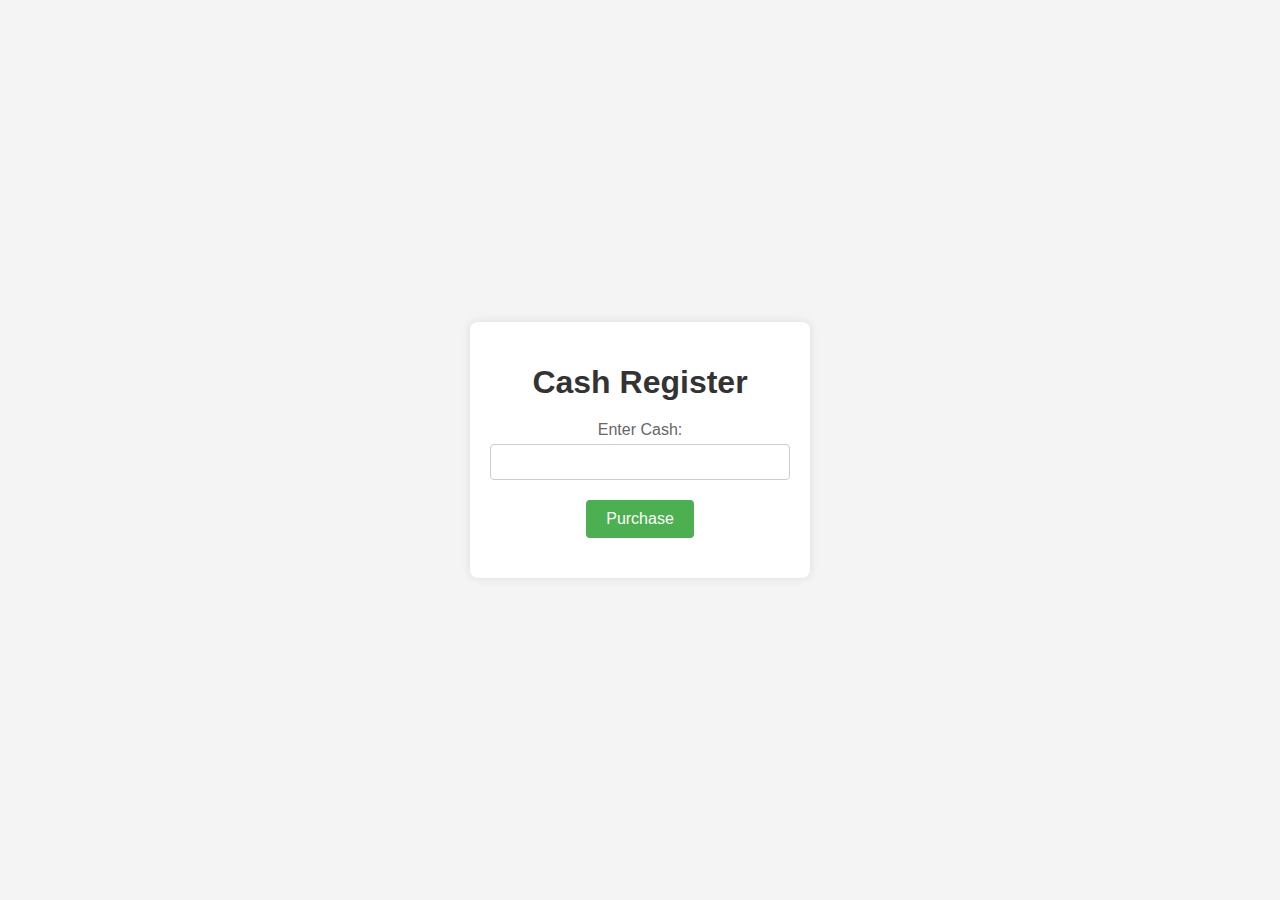
<file: Cash Register/index.html>
<!DOCTYPE html>
<html lang="en">
<head>
    <meta charset="UTF-8">
    <meta name="viewport" content="width=device-width, initial-scale=1.0">
    <title>Cash Register</title>
    <link rel="stylesheet" href="styles.css">
</head>
<body>
    <div class="container">
        <h1>Cash Register</h1>
        <div class="input-group">
            <label for="cash">Enter Cash:</label>
            <input type="number" id="cash" step="0.01" min="0">
        </div>
        <button id="purchase-btn">Purchase</button>
        <div id="change-due" class="change-message"></div>
    </div>
    <script src="script.js"></script>
</body>
</html>
</file>
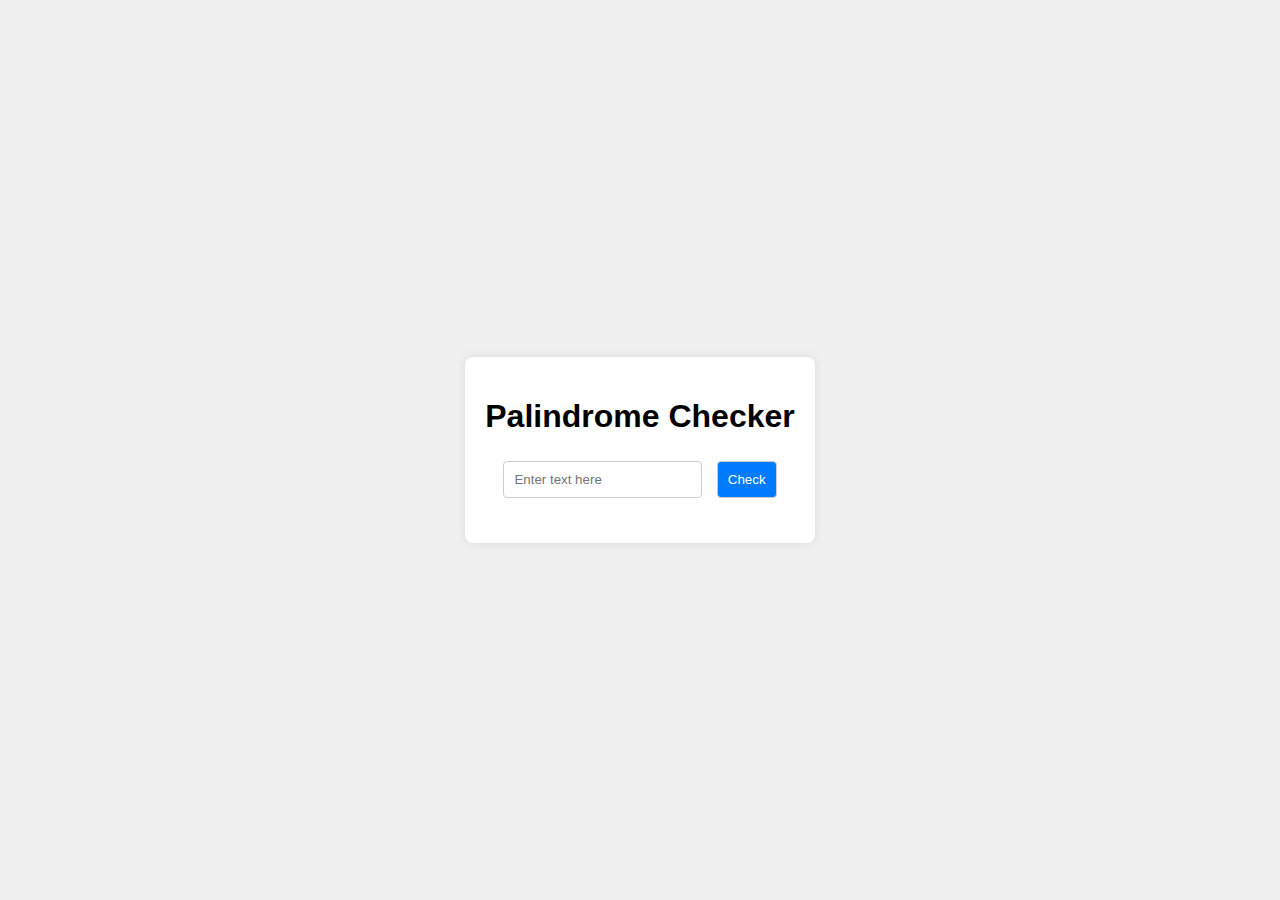
<file: Palindrome Checker/index.html>
<!DOCTYPE html>
<html lang="en">

<head>
    <meta charset="UTF-8">
    <meta name="viewport" content="width=device-width, initial-scale=1.0">
    <title>Palindrome Checker</title>
    <link rel="stylesheet" href="styles.css">
</head>

<body>
    <div class="container">
        <h1>Palindrome Checker</h1>
        <input type="text" id="text-input" placeholder="Enter text here">
        <button id="check-btn">Check</button>
        <p id="result"></p>
    </div>
    <script src="script.js"></script>
</body>

</html>
</file>
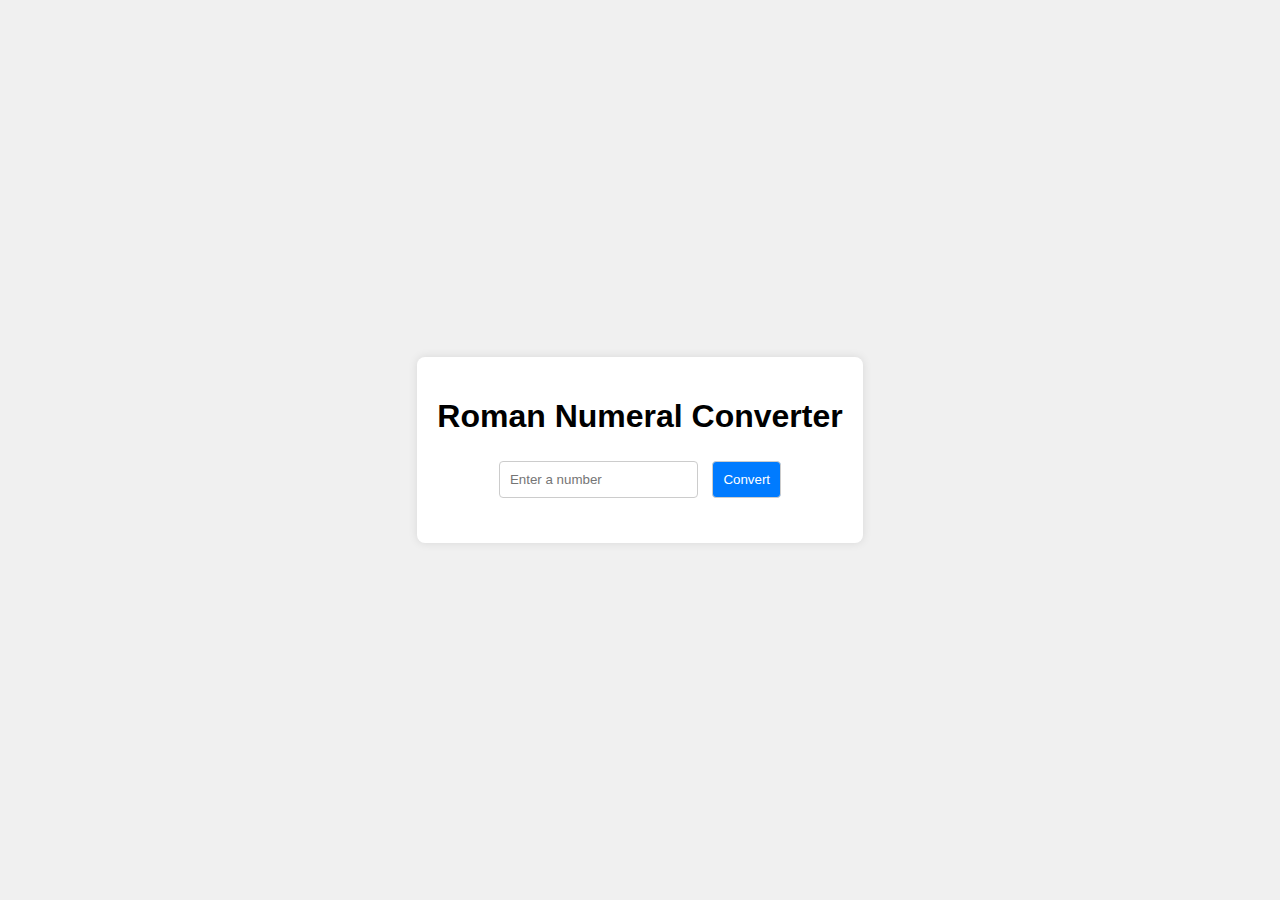
<file: Roman Numeral Converter/index.html>
<!DOCTYPE html>
<html lang="en">

<head>
    <meta charset="UTF-8">
    <meta name="viewport" content="width=device-width, initial-scale=1.0">
    <title>Roman Numeral Converter</title>
    <link rel="stylesheet" href="styles.css">
</head>

<body>
    <div class="container">
        <h1>Roman Numeral Converter</h1>
        <input type="number" id="number" placeholder="Enter a number">
        <button id="convert-btn">Convert</button>
        <p id="output"></p>
    </div>
    <script src="script.js"></script>
</body>

</html>
</file>
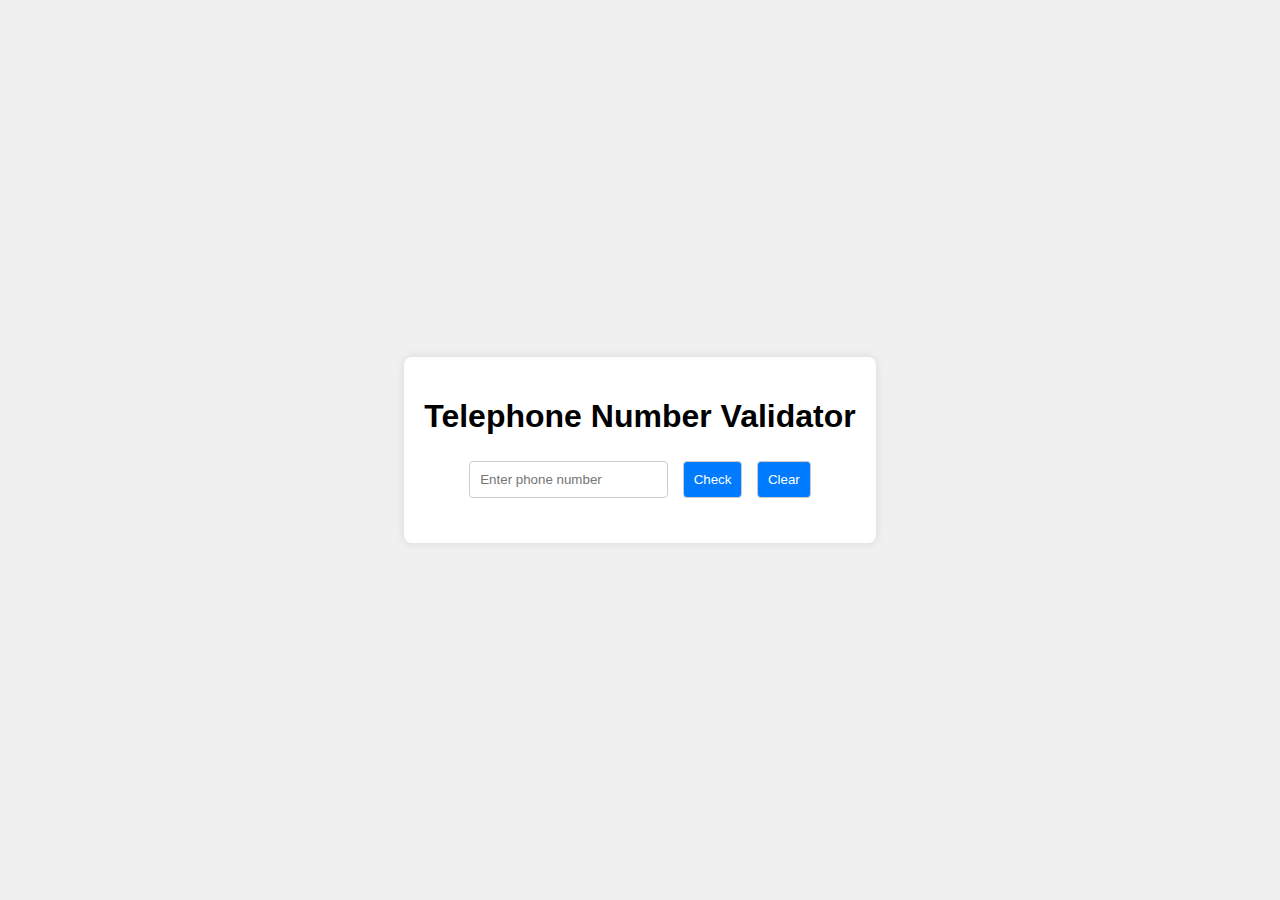
<file: Telephone Number Validator/index.html>
<!DOCTYPE html>
<html lang="en">

<head>
    <meta charset="UTF-8">
    <meta name="viewport" content="width=device-width, initial-scale=1.0">
    <title>Telephone Number Validator</title>
    <link rel="stylesheet" href="styles.css">
</head>

<body>
    <div class="container">
        <h1>Telephone Number Validator</h1>
        <input type="text" id="user-input" placeholder="Enter phone number">
        <button id="check-btn">Check</button>
        <button id="clear-btn">Clear</button>
        <p id="results-div"></p>
    </div>
    <script src="script.js"></script>
</body>

</html>
</file>
<file: Cash Register/styles.css>
body {
    font-family: Arial, sans-serif;
    background-color: #f4f4f4;
    margin: 0;
    padding: 0;
    display: flex;
    justify-content: center;
    align-items: center;
    height: 100vh;
}

.container {
    background-color: white;
    padding: 20px;
    border-radius: 8px;
    box-shadow: 0 0 10px rgba(0, 0, 0, 0.1);
    text-align: center;
    width: 300px;
}

h1 {
    margin-bottom: 20px;
    color: #333;
}

.input-group {
    margin-bottom: 20px;
}

label {
    display: block;
    margin-bottom: 5px;
    color: #666;
}

input[type="number"] {
    width: 100%;
    padding: 8px;
    border: 1px solid #ccc;
    border-radius: 4px;
    font-size: 16px;
    box-sizing: border-box;
}

button {
    background-color: #4CAF50;
    color: white;
    border: none;
    padding: 10px 20px;
    border-radius: 4px;
    cursor: pointer;
    font-size: 16px;
}

button:hover {
    background-color: #45a049;
}

.change-message {
    margin-top: 20px;
    font-size: 16px;
    color: #333;
}
</file>
<file: Palindrome Checker/styles.css>
body {
    font-family: Arial, sans-serif;
    display: flex;
    justify-content: center;
    align-items: center;
    height: 100vh;
    background-color: #f0f0f0;
    margin: 0;
}

.container {
    background-color: white;
    padding: 20px;
    border-radius: 8px;
    box-shadow: 0 0 10px rgba(0, 0, 0, 0.1);
    text-align: center;
}

input, button {
    padding: 10px;
    margin: 5px;
    border: 1px solid #ccc;
    border-radius: 4px;
}

button {
    background-color: #007BFF;
    color: white;
    cursor: pointer;
}

button:hover {
    background-color: #0056b3;
}

#result {
    margin-top: 20px;
    font-size: 1.2em;
}
</file>
<file: Roman Numeral Converter/styles.css>
body {
    font-family: Arial, sans-serif;
    display: flex;
    justify-content: center;
    align-items: center;
    height: 100vh;
    background-color: #f0f0f0;
    margin: 0;
}

.container {
    background-color: white;
    padding: 20px;
    border-radius: 8px;
    box-shadow: 0 0 10px rgba(0, 0, 0, 0.1);
    text-align: center;
}

input,
button {
    padding: 10px;
    margin: 5px;
    border: 1px solid #ccc;
    border-radius: 4px;
}

button {
    background-color: #007BFF;
    color: white;
    cursor: pointer;
}

button:hover {
    background-color: #0056b3;
}

#output {
    margin-top: 20px;
    font-size: 1.2em;
}
</file>
<file: Telephone Number Validator/styles.css>
body {
    font-family: Arial, sans-serif;
    display: flex;
    justify-content: center;
    align-items: center;
    height: 100vh;
    background-color: #f0f0f0;
    margin: 0;
}

.container {
    background-color: white;
    padding: 20px;
    border-radius: 8px;
    box-shadow: 0 0 10px rgba(0, 0, 0, 0.1);
    text-align: center;
}

input,
button {
    padding: 10px;
    margin: 5px;
    border: 1px solid #ccc;
    border-radius: 4px;
}

button {
    background-color: #007BFF;
    color: white;
    cursor: pointer;
}

button:hover {
    background-color: #0056b3;
}

#results-div {
    margin-top: 20px;
    font-size: 1.2em;
}
</file>
